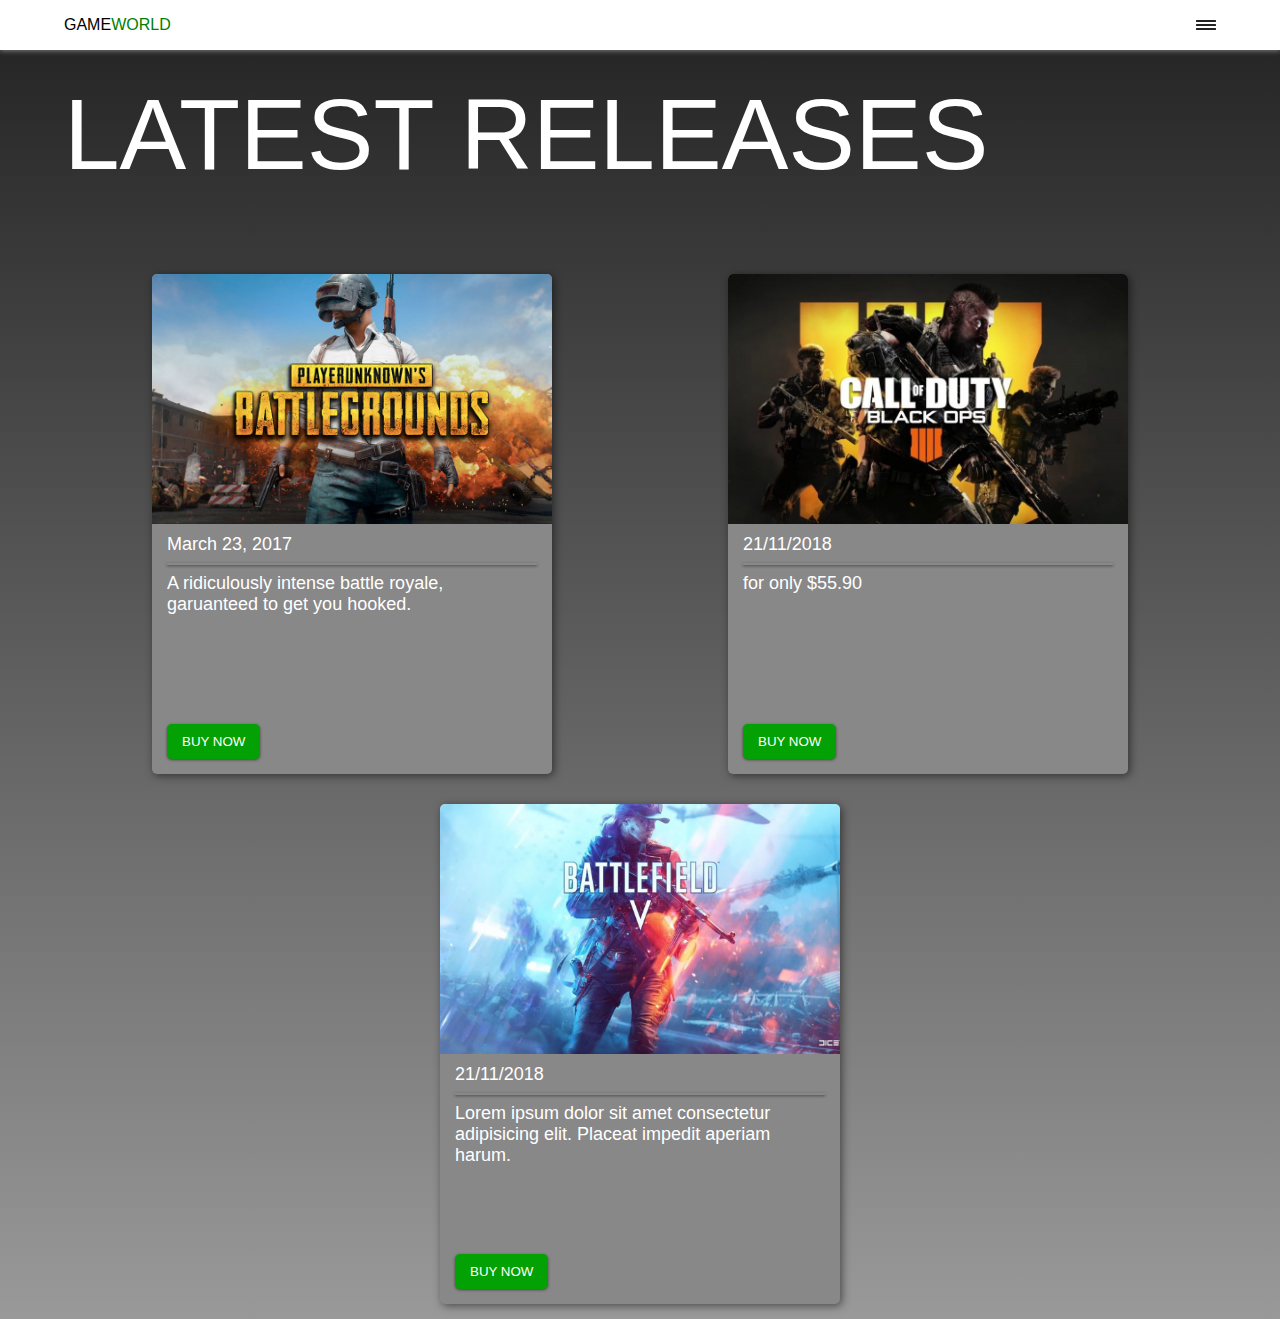
<file: css-project/index.html>
<!DOCTYPE html>
<html>
<head>
  <meta charset="utf-8" />
  <meta http-equiv="X-UA-Compatible" content="IE=edge">
  <title>CSS PROJECT</title>
  <meta name="viewport" content="width=device-width, initial-scale=1">
  <link rel="stylesheet" type="text/css" media="screen" href="style.css" />
</head>
<body>
  <!-- Navbar -->
  <nav>
    <div class="menu-title">
      <a href="/">GAME<span>WORLD</span></a>
    </div>
    <!-- space between -->
    <div class="burger-menu">
      <span></span>
      <span></span>
      <span></span>
    </div>
  </nav>

  <!-- Page content -->
  <div class="wrapper">
    <h1 class="page-title">LATEST RELEASES</h1>

    <div class="card-holder">

      <div class="card">
        <div id="image1" class="card-img"></div>
        <div class="card-body">
          <p class="card-body-title">March 23, 2017</p>
          <hr>
          <h6 class="card-body-description">A ridiculously intense battle royale, garuanteed to get you hooked.</h6>
        </div>
        <div class="card-actions">
          <button>BUY NOW</button>
        </div>
      </div>

      <div class="card">
        <div id="image2" class="card-img"></div>
        <div class="card-body">
          <p class="card-body-title">21/11/2018</p>
          <hr>
          <h6 class="card-body-description">for only $55.90
          </h6>
        </div>
        <div class="card-actions">
          <button>BUY NOW</button>
        </div>
      </div>

      <div class="card">
        <div id="image3" class="card-img"></div>
        <div class="card-body">
          <p class="card-body-title">21/11/2018</p>
          <hr>
          <h6 class="card-body-description">Lorem ipsum dolor sit amet consectetur adipisicing elit. Placeat impedit aperiam harum.</h6>
        </div>
        <div class="card-actions">
          <button>BUY NOW</button>
        </div>
      </div>

    </div>
  </div>


</body>
</html>
</file>
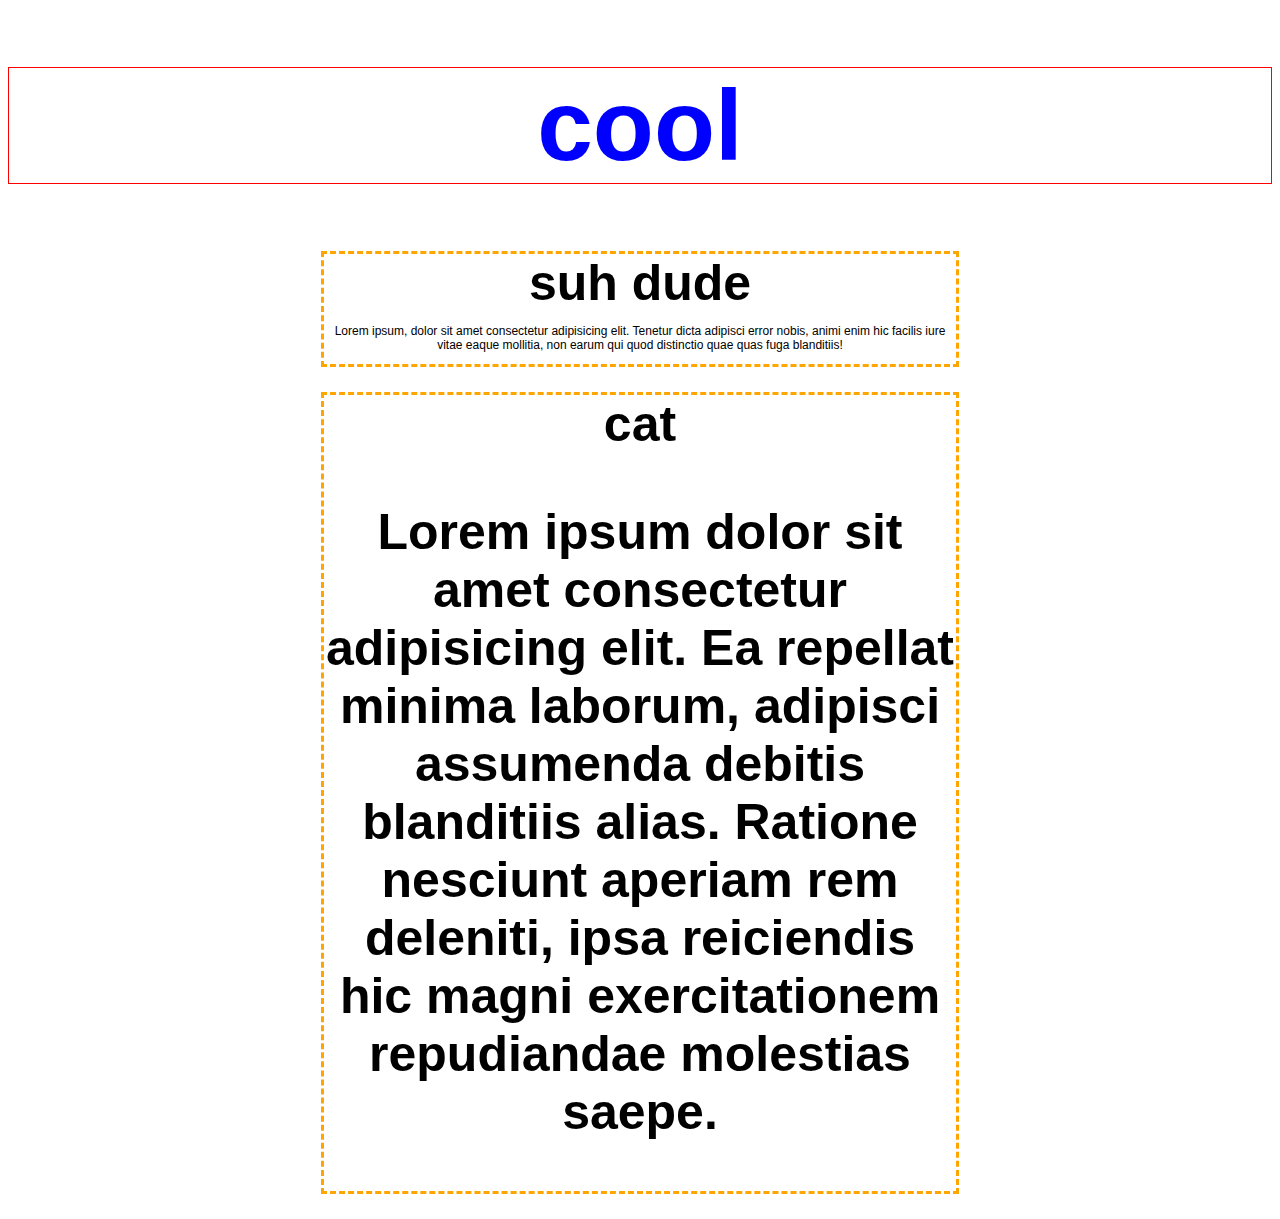
<file: css_1/index.html>
<!DOCTYPE html>
<html>
<head>
    <meta charset="utf-8" />
    <meta http-equiv="X-UA-Compatible" content="IE=edge">
    <title>Page Title</title>
    <meta name="viewport" content="width=device-width, initial-scale=1">
    <link rel="stylesheet" type="text/css" media="screen" href="style.css" />
</head>
<body>
        <h1 id="title">cool</h1>
        <h1 class="subtitle">
            suh dude
            <p>Lorem ipsum, dolor sit amet consectetur adipisicing elit. Tenetur dicta adipisci error nobis, animi enim hic facilis iure vitae eaque mollitia, non earum qui quod distinctio quae quas fuga blanditiis!</p>
        </h1>
        <h1 class="subtitle">cat
            <p>Lorem ipsum dolor sit amet consectetur adipisicing elit. Ea repellat minima laborum, adipisci assumenda debitis blanditiis alias. Ratione nesciunt aperiam rem deleniti, ipsa reiciendis hic magni exercitationem repudiandae molestias saepe.</p>
        </h1>
</body>
</html>
</file>
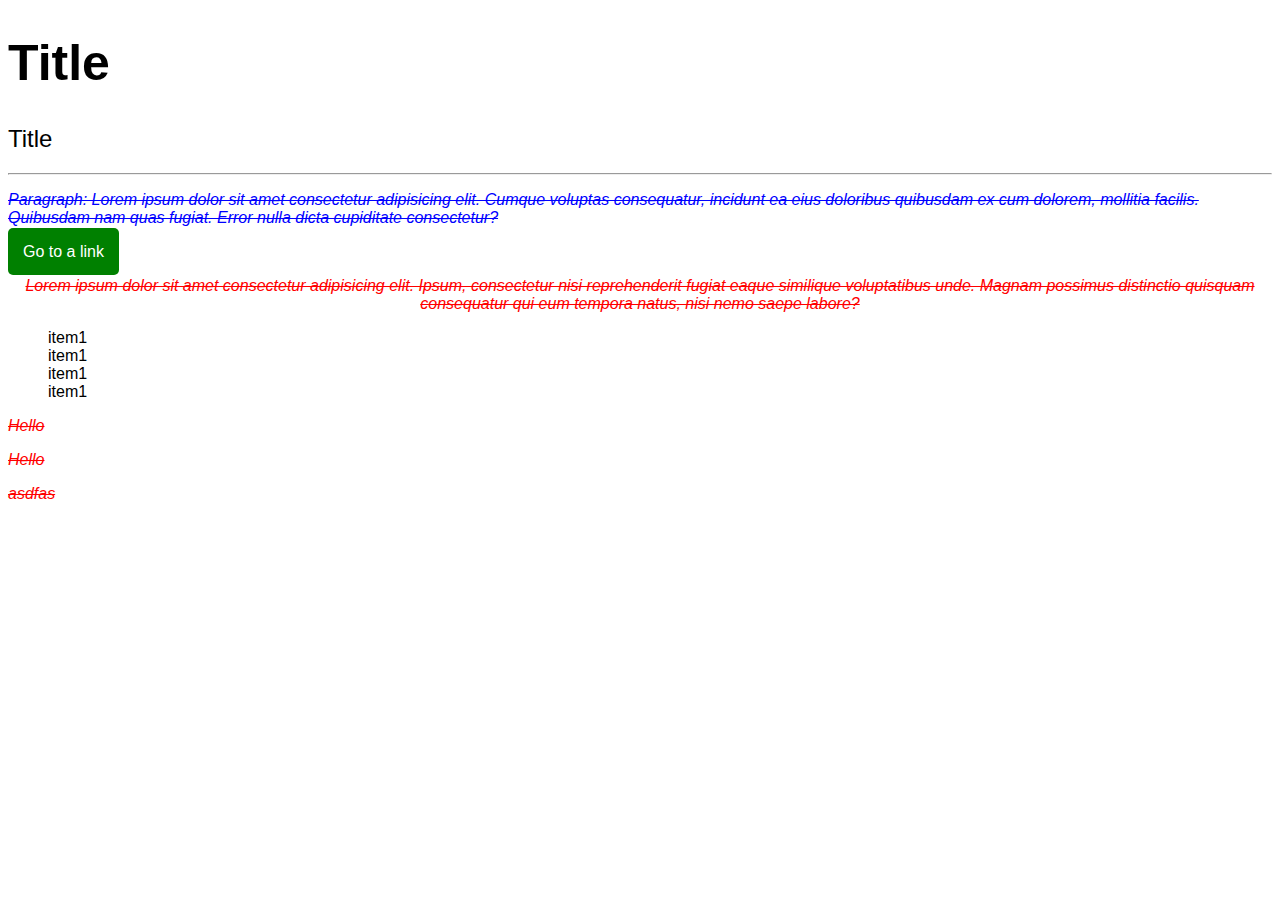
<file: css_2/index.html>
<!DOCTYPE html>  
<html>
  <head>
    <title>EXAMPLE</title>
    <link rel="stylesheet" href="style.css">
  </head>
  <body>

    <div id="text-css">
      <h1>Title</h1>
      <h2>Title</h2>
      <hr>

      <p>Paragraph: Lorem ipsum dolor sit amet consectetur adipisicing elit. Cumque voluptas consequatur, incidunt ea eius doloribus quibusdam ex cum dolorem, mollitia facilis. Quibusdam nam quas fugiat. Error nulla dicta cupiditate consectetur?</p>

      <a href="#">Go to a link</a>

      <div class="text-center">
        <p>Lorem ipsum dolor sit amet consectetur adipisicing elit. Ipsum, consectetur nisi reprehenderit fugiat eaque similique voluptatibus unde. Magnam possimus distinctio quisquam consequatur qui eum tempora natus, nisi nemo saepe labore?</p>
      </div>

      <div id="list-css">
        <ul>
          <li>item1</li>
          <li>item1</li>
          <li>item1</li>
          <li>item1</li>		
        </ul>
      </div>

      <div class="parent">
        <p>Hello</p>
        <div class="child">
          <p>Hello</p>
          <div id="child-child">
            <p>asdfas</p>
          </div>
        </div>
      </div>

    </div>
  </body>
</html>
</file>
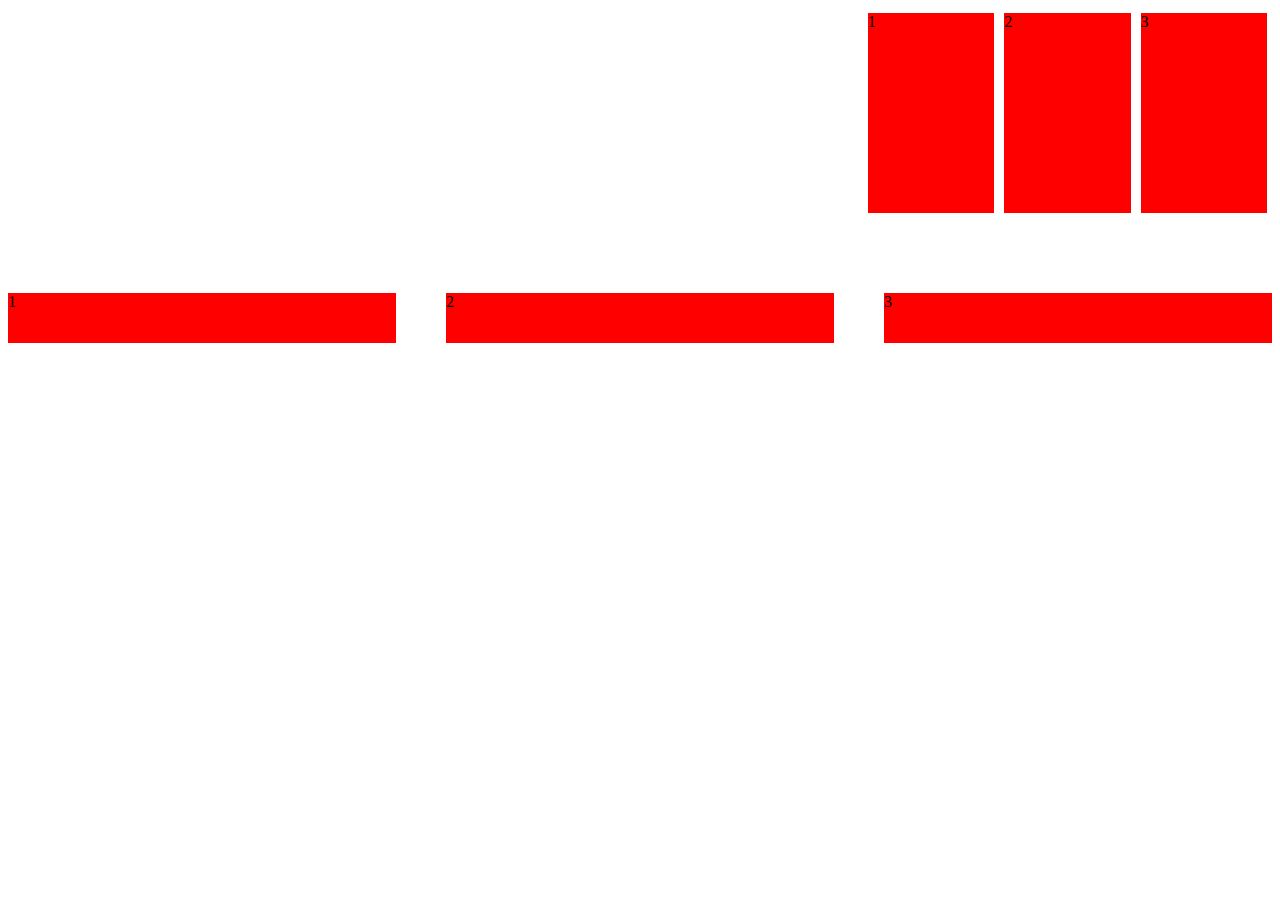
<file: css_3/index.html>
<!DOCTYPE html>
<html>
<head>
    <meta charset="utf-8" />
    <meta http-equiv="X-UA-Compatible" content="IE=edge">
    <title>Alignment CSS</title>
    <meta name="viewport" content="width=device-width, initial-scale=1">
    <link rel="stylesheet" type="text/css" media="screen" href="style.css" />
</head>
<body>

    <!-- *******************
            DISPLAY FLEX
    *************************-->

    <!-- <div id="parent-block">
        <div class="child-block"></div>
        <div class="child-block child-block-special"></div>
        <div class="child-block"></div>
        <div class="child-block"></div>
    </div> -->


    <!-- *******************
            DISPLAY GRID
    *************************-->
    
    <!-- <div id="grid">
        <div class="grid-item grid-item1">1</div>
        <div class="grid-item grid-item2">2</div>
        <div class="grid-item grid-item3">3</div>
    </div> -->


    <!-- JESSE FLEX -->
    <div id="parent-block">
        <div class="grid-item grid-item1" >1</div>
        <div class="grid-item grid-item2" >2</div>
        <div class="grid-item grid-item3" >3</div>
    </div>

    <div id="parent-grid">
        <div class="grid-block grid-block1" >1</div>
        <div class="grid-block grid-block2" >2</div>
        <div class="grid-block grid-block3" >3</div>
    </div>
      

</body>
</html>
</file>
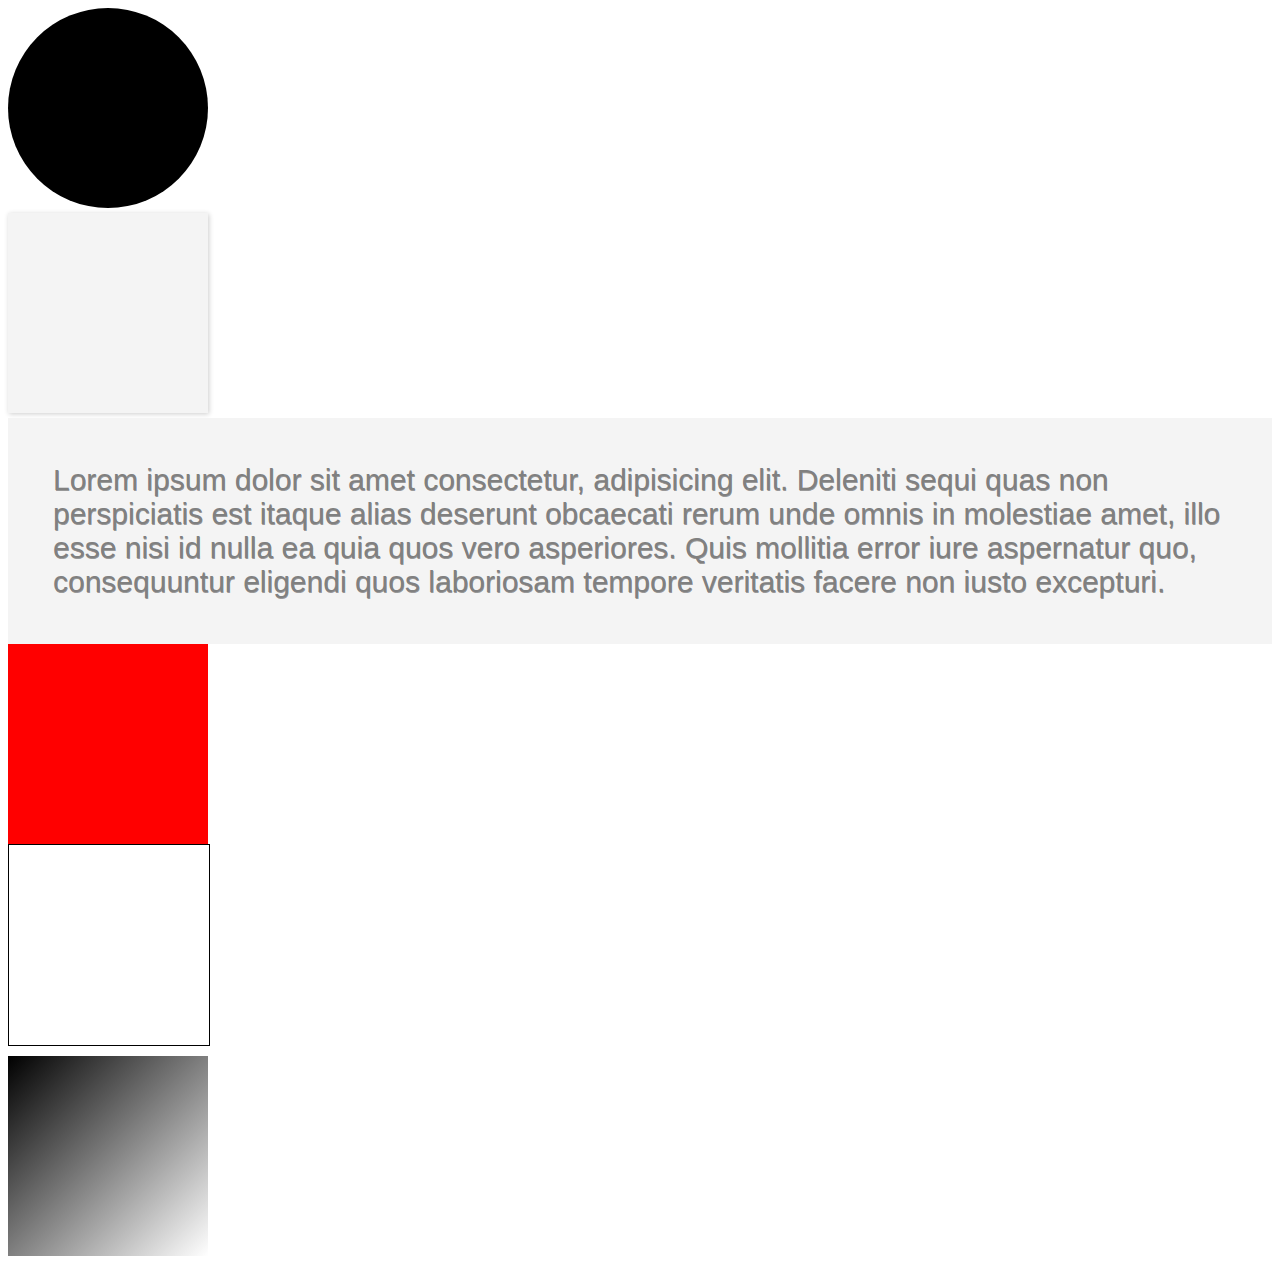
<file: css_4/index.html>
<!DOCTYPE html>
<html>
<head>
  <meta charset="utf-8" />
  <meta http-equiv="X-UA-Compatible" content="IE=edge">
  <title>Borders and backgrounds</title>
  <meta name="viewport" content="width=device-width, initial-scale=1">
  <link rel="stylesheet" type="text/css" media="screen" href="style.css" />
</head>
<body>
  <!-- BORDERS -->
  <div class="border-1"></div>
  <div class="border-2"></div>
  <div class="border-3"></div>

  <!-- BORDER RADIUS -->
  <div class="border-radius"></div>

  <!-- SHADOWS -->
  <div class="box-shadow"></div>
  <div class="text-shadow">Lorem ipsum dolor sit amet consectetur, adipisicing elit. Deleniti sequi quas non perspiciatis est itaque alias deserunt obcaecati rerum unde omnis in molestiae amet, illo esse nisi id nulla ea quia quos vero asperiores. Quis mollitia error iure aspernatur quo, consequuntur eligendi quos laboriosam tempore veritatis facere non iusto excepturi.</div>

  <!-- BACKGROUND-COLOR -->
  <div class="background"></div>

  <div class="background-image">
    <div class="bg-overlay">CAT</div>
  </div>

  <div class="background-color"></div>
  <div class="background-gradient"></div>

</body>
</html>
</file>
<file: css_1/style.css>
body {
    font-family: sans-serif;
}

/* Select the .title element
    - add the 'margin' property
    - add the 'font-size' property
    - add the 'color' property
*/

#title{
    border: 1px solid red;
    text-align: center;
    font-size: 100px;
    color: blue;                
}

.subtitle {
    border:3px dashed orange;
    text-align: center;
    font-size: 50px;
    width: 50%;
    margin: 25px auto;

}

.subtitle:nth-of-type(2) p {
    font-size: 12px;
    font-weight: lighter;
}

/* 
    <el> <------- STYLE! el { border: 1px solid black; font-size: 100px;}
        <el2> <------- SAME
            <el3> <------- el el2 el3 { font-size: 50px; }
            </el3>
        </el2>
    </el>
*/

/* 
    margin:
    margin-left:
    margin-right:
    margin-bottom:
    margin-top: 
*/




/* ---------------------------|
                               |
                               |
                               |                                                             
                               */
</file>
<file: css_2/style.css>
/* font-family */
body {
  font-family: sans-serif;
}

/* font-size */
#text-css h1{
  font-size: 50px;
}

/* font-weight */
#text-css h2 {
  font-weight: lighter;
}

/* text-align */
.text-center {
   text-align: center;
}

/* text-decoration */
a {
  text-decoration: none;
  background-color: green;
  color: white;
  padding: 15px;
  border-radius: 5px;
}

/*list-style */
ul {
  list-style: none;
}


/* font-style */
p {
  font-style: italic;
  text-decoration: line-through;
}

#text-css p {
  color: red;
}

#text-css > p { /* Direct child */
  color: blue;
}

/* Alignment */

/*
	margin
	padding
	top
	left
	right
	bottom
	width
	height
	display
	position
*/
</file>
<file: css_3/style.css>
/* **********
Display flex 
*************/

/* body {
  border: 1px solid black;
  margin: 0;
}

#parent-block {
  display: flex;
  flex-direction: row;
  flex-wrap: no-wrap;
  width: 100%;
  height: 500px;
  background-color: red;
}


.child-block {
  height: 25px;
  flex-basis: 33.33%;
  background: blue;
  margin: 2px;
}

.child-block-special {
  align-self: center;
}

.child-block:nth-of-type(1) {
  align-self: flex-end;
} */

/*
#box {
  background: blue;
  height: 100px;
  width: 100px;
  display: inline-block;
  margin: 0;
}

#box3 {
  background: yellow;
  margin: 0;
  height: 130px;
  width: 100px;
  display: inline-block;

}


#inner-box {
  width: 50px;
  height: 50px;
  background: red;
} 
*/

/* ************
  DISPLAY GRID
**************/

/* #grid {
  display: flex;
  flex-direction: row;
  flex-wrap: wrap;
  background: black;
}

.grid-item {
  flex-basis: 30%;
  height: 50px;
  background: white;
  margin: 3px;
} */


/* JESSE */

/* inline-block */

/* .grid-item{
  width: 200px;
  height: 200px;
  margin: 5px;
  background: red;
  display: inline-block;

}
.grid-item1{
  width: 150px;
  height: 150px;
  margin: 10px;
  background: black;
  display: flex;

}
.grid-item2{
  
} */

/* Flex */

#parent-block{
  display: flex;
  justify-content: flex-end;
}

.grid-item{
  height: 200px;
  margin: 5px;
  background: red;
  flex-basis: 10%;
}

#parent-grid{
  display: grid;
  height: 200px;
  grid-template-columns:1fr 1fr 1fr;
  grid-gap: 50px;
  align-items: center;
}

.grid-block{
  height: 50px;
  background: red;
}








/* .grid-item3{
  order:-3;
}
.grid-item2{
  order:-2
} */
</file>
<file: css_4/style.css>
/* BORDER */
/* .border-1 {
  height: 200px;
  width: 200px;
  background: #f4f4f4;
  border: 1px solid black;
  margin-bottom: 5px;
}

.border-2 {
  height: 200px;
  width: 200px;
  background: #f4f4f4;
  border: 1px dashed black;
  margin-bottom: 5px;
}

.border-3 {
  height: 200px;
  width: 200px;
  background: #f4f4f4;
  border: 1px dotted black;
  margin-bottom: 5px;
} */

.border-radius {
  height: 200px;
  width: 200px;
  background: black;
  margin-bottom: 5px;
  border-radius: 50%; 
}

/* SHADOWS */
.box-shadow {
  height: 200px;
  width: 200px;
  background: #f4f4f4;
  margin-bottom: 5px;
  box-shadow: 1px 1px 5px rgba(0,0,0, 0.2); 
}

.text-shadow {
  padding: 1.5em;
  background: #f4f4f4;
  color: grey;
  font-size: 30px;
  font-family: sans-serif;
  text-shadow: 0.5px 0.5px 0.5px rgba(0,0,0,0.4);
}

/* https://material.io/design/ 
  - 15 px padding
  - optimal shadowing
*/

 .background {
  height: 200px;
  width: 200px;
  background: red;
 }


/* https://upload.wikimedia.org/wikipedia/commons/thumb/3/3a/Cat03.jpg/1200px-Cat03.jpg */

.background-image {
  width: 0;
  position: relative;
  border: 1px solid black;
  height: 200px;
  width: 200px;
  background-image: url('https://upload.wikimedia.org/wikipedia/commons/thumb/3/3a/Cat03.jpg/1200px-Cat03.jpg');
  background-repeat: no-repeat;
  background-size: cover;
  background-position: center center;
  transition: all 300ms ease-out;
}

.bg-overlay {
  opacity: 0;
  position: absolute;
  display: flex;
  align-items: center;
  justify-content: center;
  background: rgba(0,0,0,0.5);
  top: 0;
  left: 0;
  right: 0;
  bottom: 0;
  transition: opacity 250ms ease-in-out;
}

.bg-overlay:hover {
  opacity: 1;
  color: white;
  cursor: pointer;
}

.background-image:hover {
  width: 200px;
}

.background-gradient {
  margin-top: 10px;
  width: 200px;
  height: 200px;
  background: linear-gradient(to top left, white, black);
}

/* codepen.io */
</file>
<file: css-project/style.css>
/* reset page to default and add font */
body, html {
  padding: 0;
  margin: 0;
  font-family: 'Segoe UI', Tahoma, Geneva, Verdana, sans-serif;
}

/* navbar styles */
nav {
  position: absolute;
  top: 0;
  right: 0;
  left: 0;
  height: 50px;
  background: white;
  box-shadow: 0 1px 5px rgba(255, 255, 255, 0.4);
  display: flex;
  justify-content: space-between;
  align-items: center;
  padding: 0 5%;
} 

nav > .menu-title a {
  text-decoration: none;
  color: #000;
}

nav > .menu-title a span{
  color: green;
}

.burger-menu {
  display: flex;
  background: transparent;
  flex-direction: column;
  justify-content: space-between;
  height: 10px;
  width: 20px;
  cursor: pointer;
}

.burger-menu span {
  flex-basis: 2px;
  background: #222;
  border-radius: 0.5px;
}

/* Wrapper */

.wrapper {
  padding: 10px 5% 0 5%;
  background: linear-gradient(to top, #999 ,#222);
  min-height: calc(100vh - 10px);
}

.page-title {
  color: white;
  font-size: 100px;
  font-weight: lighter;
}


/* Cards */
.card-holder {
  display: flex;
  justify-content: space-around;
  flex-wrap: wrap;
}

.card {
  position: relative;
  margin: 15px auto;
  height: 500px;
  width: 400px;
  border-radius: 5px;
  background: #888;
  box-shadow: 2px 2px 8px rgba(0, 0, 0, 0.5)
}

.card-img {
  position: absolute;
  background-position: center;
  background-size: cover;
  background-repeat: no-repeat;
  top: 0;
  left: 0;
  right: 0;
  height: 50%;
  border-radius: 5px 5px 0 0;
}

#image1 {
  background-image: url(1.jpg);
}

#image2 {
  background-image: url(2.jpg);
}

#image3 {
  background-image: url(3.jpg);
}

.card-body {
  margin-top: 65%;
  padding: 0 15px;
  color: white;
}

.card-body hr{
  box-shadow: 0 1px 3px rgba(0, 0, 0, 0.5);
  border: 0.5px solid rgba(0,0,0,0);
}

.card-body-title {
  font-size: 18px;
  margin-bottom: 0;
}

.card-body-description {
  font-size: 18px;
  font-weight: lighter;
  margin: 5px 0;
}

.card-actions {
  padding: 0 15px;
  position: absolute;
  bottom: 15px;
}

.card-actions > button {
  background: rgb(4, 161, 4);
  color: white;
  padding: 10px 15px;
  border-radius: 5px;
  border-width: 0;
  cursor: crosshair;
  box-shadow: 0 1px 3px rgba(0, 0, 0, 0.5);
}

.card-actions > button:focus {
  outline-color: white;
}

@media screen and (max-width: 461px) {
  .page-title {
    font-size: 70px;
  }
}

@media screen and (max-width: 450px) {
  .card-body {
    margin-top: 70%;
  }
}

@media screen and (max-width: 410px) {
  .card-body {
    margin-top: 75%;
  }
}

@media screen and (max-width: 380px) {
  .card-body {
    margin-top: 80%;
  }
}
</file>
